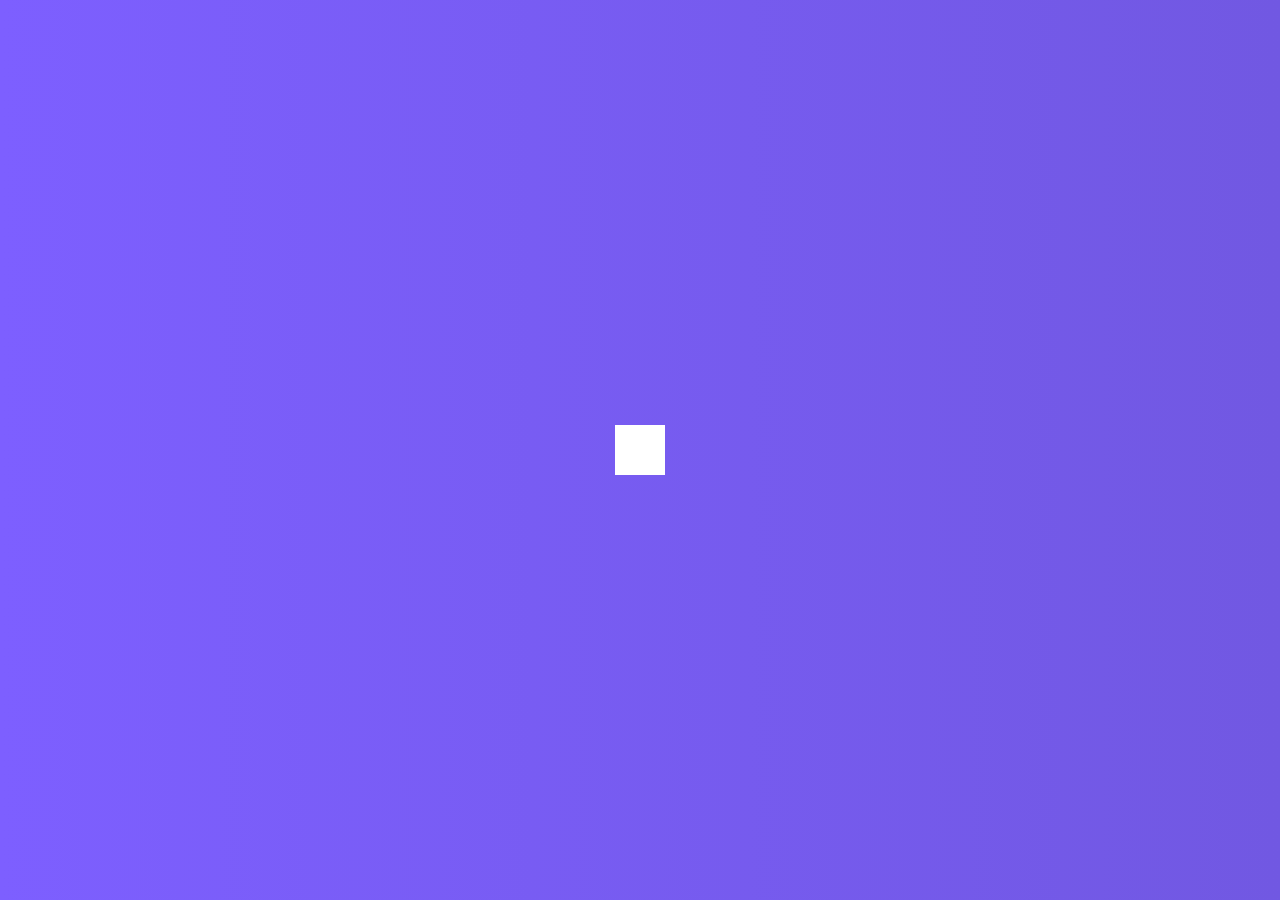
<file: hidden search widget/index.html>
<!DOCTYPE html>
<html lang="en">
  <head>
    <meta charset="UTF-8" />
    <meta http-equiv="X-UA-Compatible" content="IE=edge" />
    <meta name="viewport" content="width=device-width, initial-scale=1.0" />
    <title>Hidden Search Widget</title>
    <link rel="stylesheet" href="https://cdnjs.cloudflare.com/ajax/libs/font-awesome/5.15.3/css/all.min.css" integrity="sha512-iBBXm8fW90+nuLcSKlbmrPcLa0OT92xO1BIsZ+ywDWZCvqsWgccV3gFoRBv0z+8dLJgyAHIhR35VZc2oM/gI1w==" crossorigin="anonymous" />
    <link rel="stylesheet" href="style.css" />
  </head>
  <body>
    <div class="search">
      <input type="text" class="input" placeholder="Search..." />
      <button class="btn">
        <i class="fas fa-search"></i>
      </button>
    </div>
    <script src="script.js"></script>
  </body>
</html>
</file>
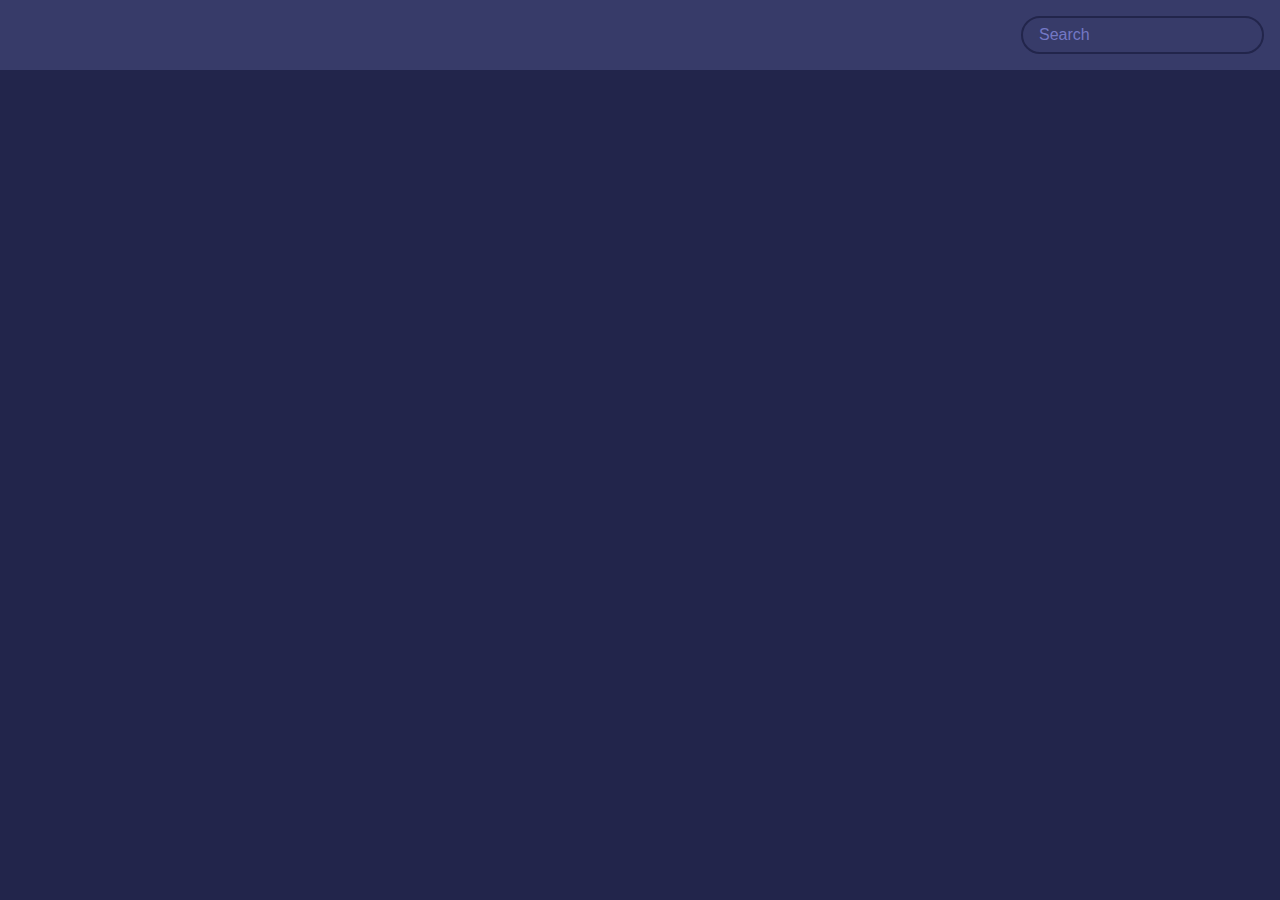
<file: movie app/index.html>
<!DOCTYPE html>
<html lang="en">
  <head>
    <meta charset="UTF-8" />
    <meta http-equiv="X-UA-Compatible" content="IE=edge" />
    <meta name="viewport" content="width=device-width, initial-scale=1.0" />
    <title>Movie App</title>
    <link rel="stylesheet" href="https://cdnjs.cloudflare.com/ajax/libs/font-awesome/5.15.3/css/all.min.css" integrity="sha512-iBBXm8fW90+nuLcSKlbmrPcLa0OT92xO1BIsZ+ywDWZCvqsWgccV3gFoRBv0z+8dLJgyAHIhR35VZc2oM/gI1w==" crossorigin="anonymous" />
    <link rel="stylesheet" href="style.css" />
  </head>
  <body>
    <header>
      <form id="form">
        <input type="text" id="search" class="search" placeholder="Search" />
      </form>
    </header>

    <main id="main"></main>

    <script src="script.js"></script>
  </body>
</html>
</file>
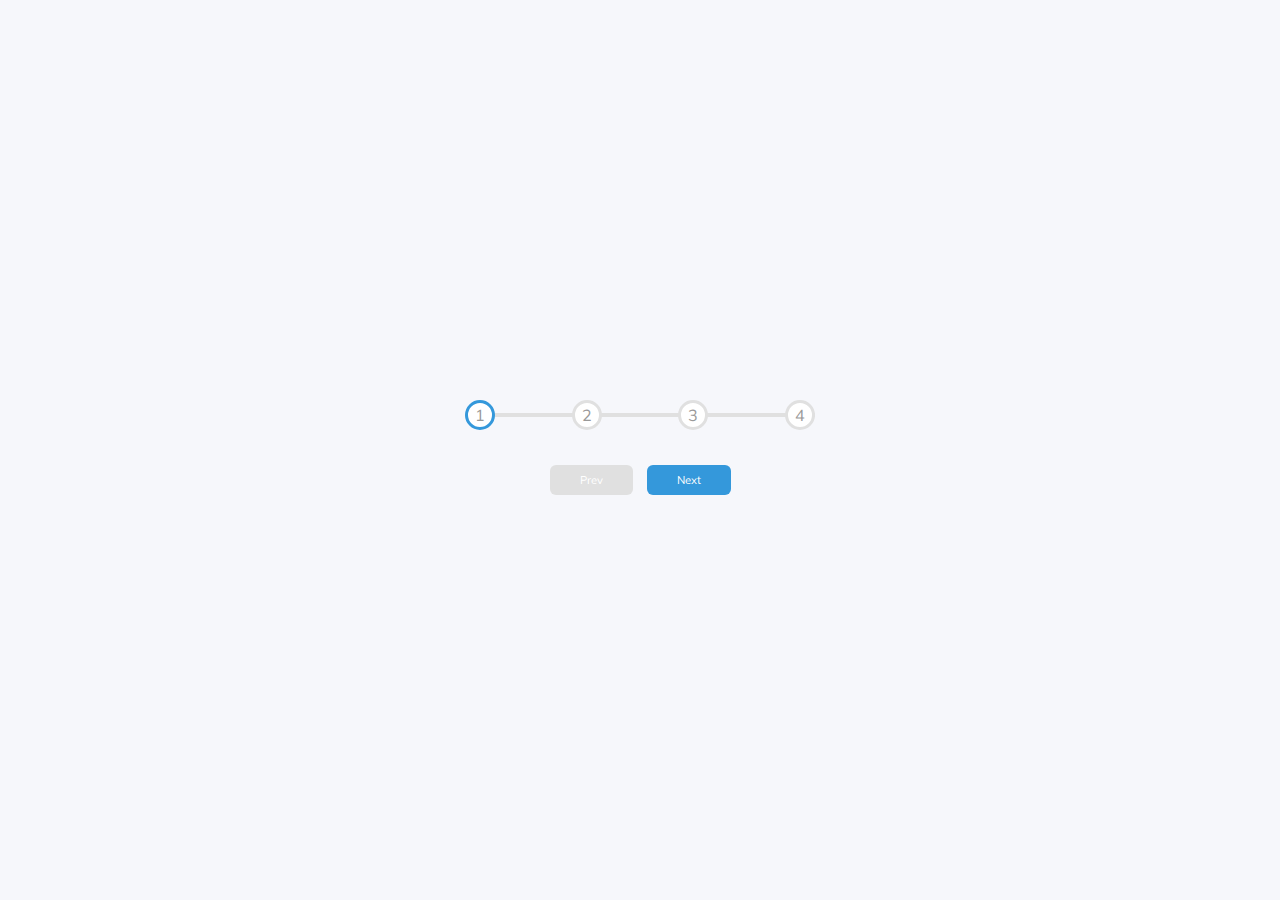
<file: progress steps/index.html>
<!DOCTYPE html>
<html lang="en">
  <head>
    <meta charset="UTF-8" />
    <meta http-equiv="X-UA-Compatible" content="IE=edge" />
    <meta name="viewport" content="width=device-width, initial-scale=1.0" />
    <title>Progress Steps</title>
    <link rel="stylesheet" href="https://cdnjs.cloudflare.com/ajax/libs/font-awesome/5.15.3/css/all.min.css" integrity="sha512-iBBXm8fW90+nuLcSKlbmrPcLa0OT92xO1BIsZ+ywDWZCvqsWgccV3gFoRBv0z+8dLJgyAHIhR35VZc2oM/gI1w==" crossorigin="anonymous" />
    <link rel="stylesheet" href="style.css" />
  </head>
  <body>
    <div class="container">
      <div class="progress-container">
        <div class="progress" id="progress"></div>
        <div class="circle active">1</div>
        <div class="circle">2</div>
        <div class="circle">3</div>
        <div class="circle">4</div>
      </div>
      <button class="btn" id="prev" disabled>Prev</button>
      <button class="btn" id="next">Next</button>
    </div>
    <script src="script.js"></script>
  </body>
</html>
</file>
<file: hidden search widget/style.css>
@import url("https://fonts.googleapis.com/css2?family=Roboto:wght@400;700&display=swap");

* {
  box-sizing: border-box;
}

body {
  background-image: linear-gradient(90deg, #7d5fff, #7158e2);
  font-family: "Roboto", sans-serif;
  display: flex;
  align-items: center;
  justify-content: center;
  height: 100vh;
  overflow: hidden;
  margin: 0;
}

.search {
  position: relative;
  height: 50px;
}

.search .input {
  background-color: #fff;
  border: 0;
  font-size: 18px;
  padding: 15px;
  height: 50px;
  width: 50px;
  transition: width 0.3s ease;
}

.btn {
  background-color: #fff;
  border: 0;
  cursor: pointer;
  font-size: 24px;
  position: absolute;
  top: 0;
  left: 0;
  height: 50px;
  width: 50px;
  transition: transform 0.3s ease;
}

.btn:focus,
.input:focus {
  outline: none;
}

.search.active .input {
  width: 200px;
}

.search.active .btn {
  transform: translateX(198px);
}
</file>
<file: movie app/style.css>
@import url("https://fonts.googleapis.com/css2?family=Poppins:wght@200;400&display=swap");

:root {
  --primary-color: #22254b;
  --secondary-color: #373b69;
}

* {
  box-sizing: border-box;
}

body {
  background-color: var(--primary-color);
  font-family: "Poppins", sans-serif;
  margin: 0;
}

header {
  padding: 1rem;
  display: flex;
  justify-content: flex-end;
  background-color: var(--secondary-color);
}

.search {
  background-color: transparent;
  border: 2px solid var(--primary-color);
  border-radius: 50px;
  font-size: 1rem;
  padding: 0.5rem 1rem;
  color: #fff;
}

.search::placeholder {
  color: #7378c5;
}

.search:focus {
  outline: none;
  background-color: var(--primary-color);
}

main {
  display: flex;
  flex-wrap: wrap;
  justify-content: center;
}

.movie {
  width: 280px;
  margin: 0.4rem;
  background-color: var(--secondary-color);
  box-shadow: 0 4px 5px rgba(0, 0, 0, 0.2);
  position: relative;
  overflow: hidden;
  border-radius: 3px;
}

.movie img {
  width: 100%;
}

.movie-info {
  color: #eee;
  display: flex;
  align-items: center;
  justify-content: space-between;
  padding: 0.5rem 1rem 1rem;
  letter-spacing: 0.5px;
}

.movie-info h3 {
  margin-top: 0;
}

.movie-info span {
  background-color: var(--primary-color);
  padding: 0.25rem 0.5rem;
  border-radius: 3px;
  font-weight: bold;
}

.movie-info span.green {
  color: lightgreen;
}

.movie-info span.orange {
  color: rgb(252, 167, 11);
}

.movie-info span.red {
  color: rgb(243, 29, 29);
}

.overview {
  background-color: #fff;
  padding: 2rem;
  position: absolute;
  left: 0;
  bottom: 0;
  right: 0;
  max-height: 100%;
  transform: translateY(101%);
  transition: transform 0.5s ease;
}

.movie:hover .overview {
  transform: translateY(0);
}
</file>
<file: progress steps/style.css>
@import url("https://fonts.googleapis.com/css?family=Muli&display=swap");

:root {
  --line-border-fill: #3498db;
  --line-border-empty: #e0e0e0;
}

* {
  box-sizing: border-box;
}

body {
  background-color: #f6f7fb;
  font-family: "Muli", sans-serif;
  display: flex;
  flex-direction: column;
  align-items: center;
  justify-content: center;
  height: 100vh;
  overflow: hidden;
  margin: 0;
}

.container {
  text-align: center;
}

.progress-container {
  display: flex;
  justify-content: space-between;
  position: relative;
  margin-bottom: 30px;
  max-width: 100%;
  width: 350px;
}

.progress-container::before {
  content: "";
  background-color: var(--line-border-empty);
  position: absolute;
  top: 50%;
  left: 0;
  transform: translateY(-50%);
  height: 4px;
  width: 100%;
  z-index: -1;
}

.progress {
  background-color: var(--line-border-fill);
  position: absolute;
  top: 50%;
  left: 0;
  transform: translateY(-50%);
  height: 4px;
  width: 0%;
  z-index: -1;
  transition: 0.4s ease;
}

.circle {
  background-color: #fff;
  color: #999;
  border-radius: 50%;
  height: 30px;
  width: 30px;
  display: flex;
  align-items: center;
  justify-content: center;
  border: 3px solid var(--line-border-empty);
  transition: 0.4s ease;
}

.circle.active {
  border-color: var(--line-border-fill);
}

.btn {
  background-color: var(--line-border-fill);
  color: #fff;
  border: 0;
  border-radius: 6px;
  cursor: pointer;
  font-family: inherit;
  padding: 8px 30px;
  margin: 5px;
  font-size: 0.7rem;
}

.btn.active {
  transform: scale(0.98);
}

.btn:focus {
  outline: 0;
}

.btn:disabled {
  background-color: var(--line-border-empty);
  cursor: not-allowed;
}
</file>
